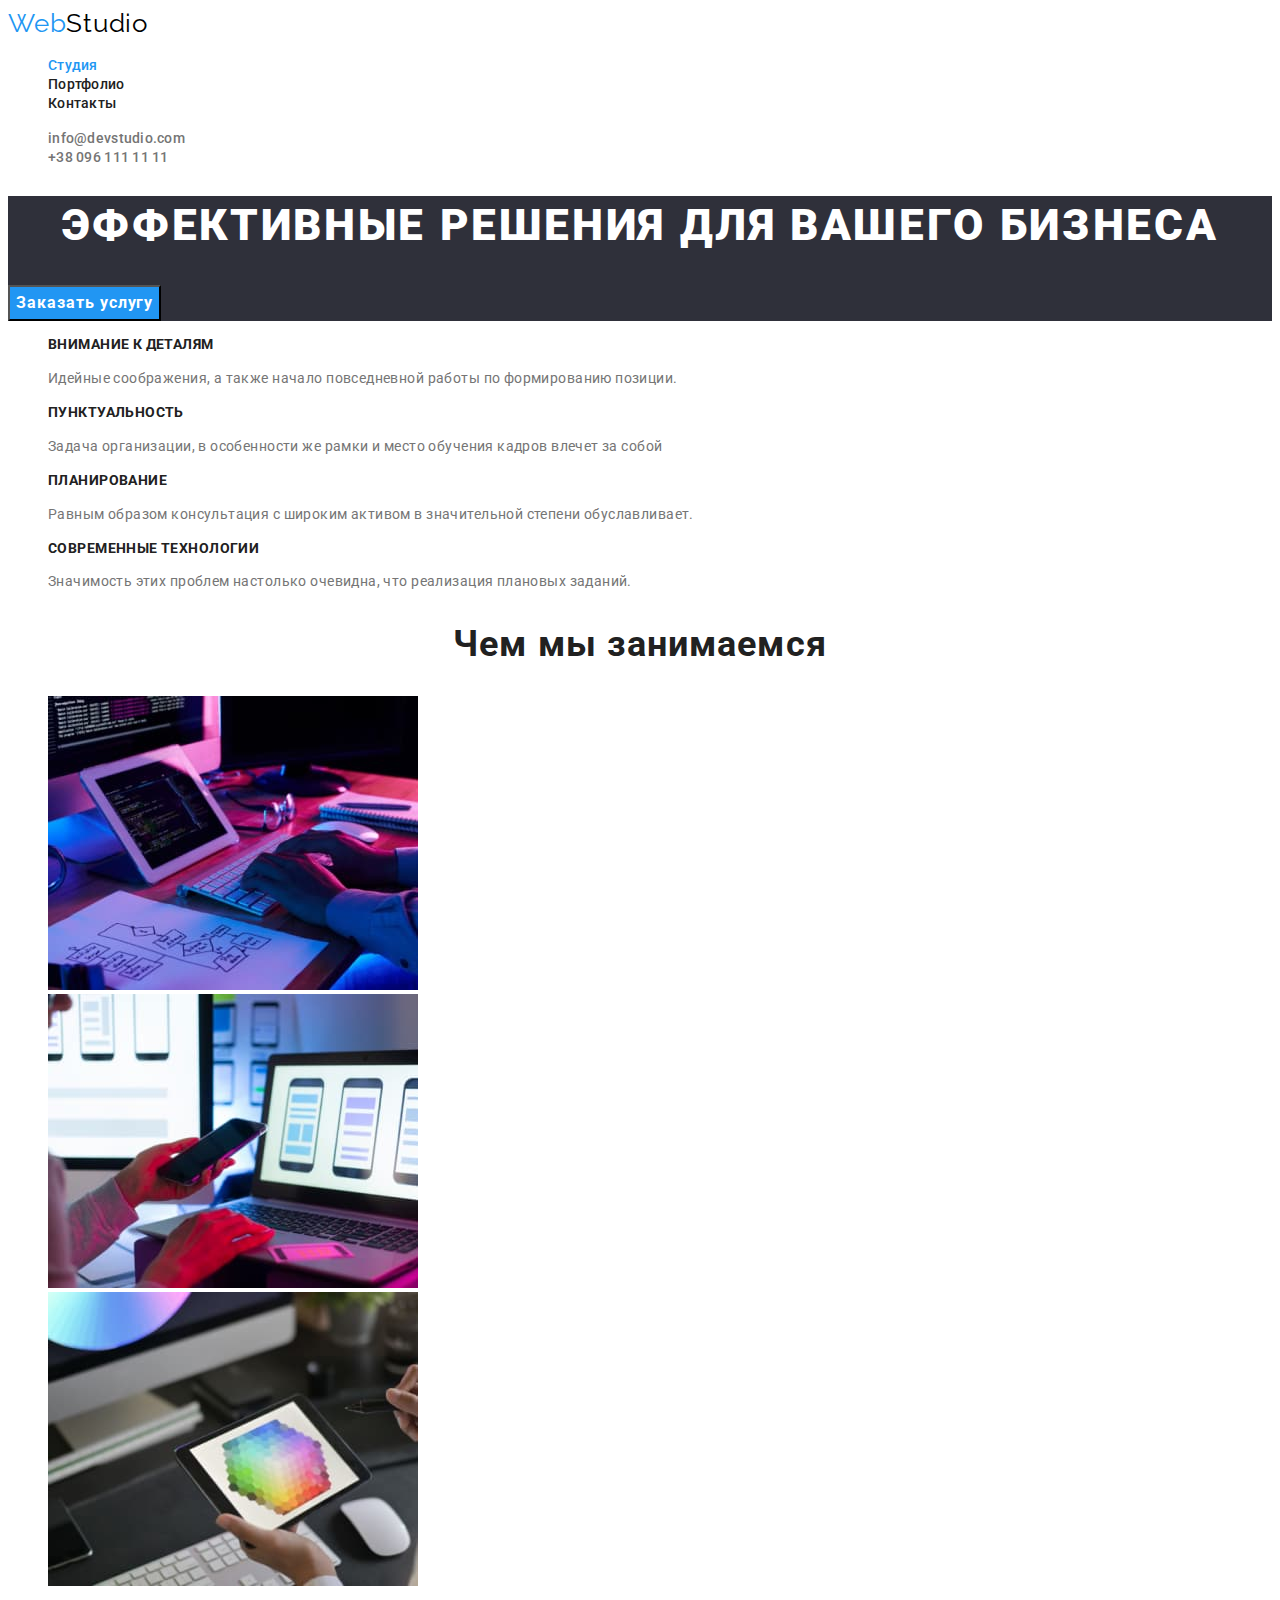
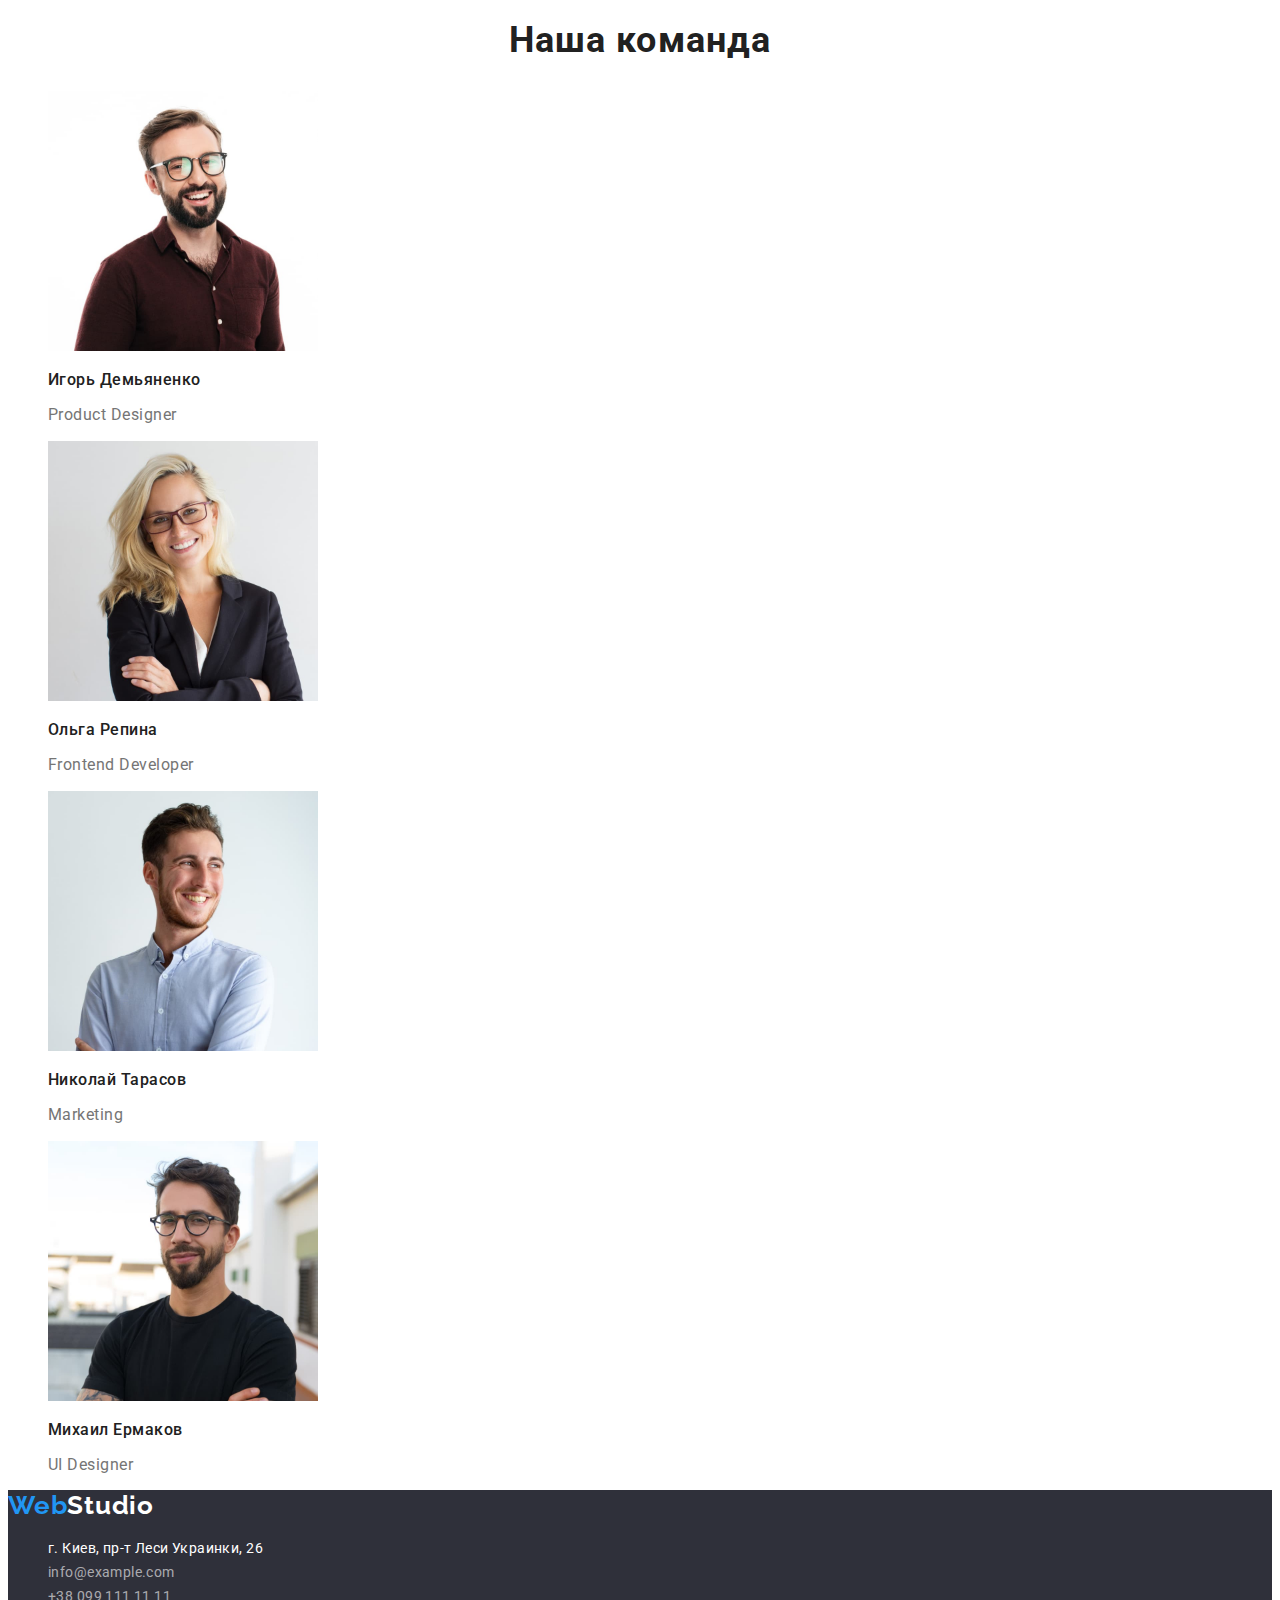
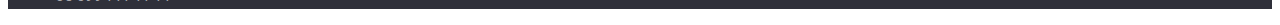
<file: index.html>
<!DOCTYPE html>
<html lang="ru">
<head>
    <meta charset="UTF-8">
    <meta http-equiv="X-UA-Compatible" content="IE=edge">
    <meta name="viewport" content="width=device-width, initial-scale=1.0">
    <title>Webstudio</title>
    <link rel="preconnect" href="https://fonts.googleapis.com">
    <link rel="preconnect" href="https://fonts.gstatic.com" crossorigin>
    <link href="https://fonts.googleapis.com/css2?family=Raleway:wght@700&family=Roboto:wght@400;500;700;900&display=swap"
        rel="stylesheet">
    <link rel="stylesheet" href="./css/styles.css">
</head>
<body>
    <header class="header">
        <nav class="navigation">
            <a class="header-logo" href="./index.html"><span class="current">Web</span>Studio</a>
                <ul class="header-list list">
                    <li class="navigation-item"><a href="./index.html" class="navigation-link color"> <span class="current">Студия</span></a></li>
                    <li class="navigation-item"><a href="./portfolio.html" class="navigation-link">Портфолио</a></li>
                    <li class="navigation-item"><a href="" class="navigation-link">Контакты</a></li>
                </ul>
        </nav>
            <ul class="header-link list">
                <li class="header-item"><a href="mailto:info@devstudio.com" class="header-link-mail">info@devstudio.com</a></li>
                <li class="header-item"><a href="tel:+380961111111" class="header-link-tel">+38 096 111 11 11</a> </li>
            </ul>
    </header>
    <main>
        <section class="hero"> 
            <h1 class="hero-slogan">Эффективные решения для вашего бизнеса</h1>
            <button type="button" class="hero-btn">Заказать услугу</button>          
        </section>
            
        <section class="about">
            <h2 class="visually-hidden">Наши преимущества</h2>
            <ul class="about-list list">
                <li class="about-item">
                    <h3 class="about-subtitle">Внимание к деталям</h3>
                    <p class="about-desc">Идейные соображения, а также начало повседневной работы по формированию позиции.</p>
                </li>
                <li class="about-item">
                    <h3 class="about-subtitle">Пунктуальность</h3>
                    <p class="about-desc">Задача организации, в особенности же рамки и место обучения кадров влечет за собой</p>
                </li>
                <li>
                    <h3 class="about-subtitle">Планирование</h3>
                    <p class="about-desc">Равным образом консультация с широким активом в значительной степени обуславливает.</p>
                </li>
                <li class="about-item">
                    <h3 class="about-subtitle">Современные технологии</h3>
                    <p class="about-desc">Значимость этих проблем настолько очевидна, что реализация плановых заданий.</p>
                </li>
            </ul>
        </section>

        <section class="about-tasks">
            <h2 class="title">Чем мы занимаемся</h2>
            <ul class="about-tasks-list list">
                <li class="about-tasks-item"><img src="./images/box-1.jpg" alt="creating products" width="370" height="294"></li> 
                <li class="about-tasks-item"><img src="./images/box-2.jpg" alt="creating products" width="370" height="294"></li>
                <li class="about-tasks-item"><img src="./images/box-3.jpg" alt="creating products" width="370" height="294"></li>
            </ul>
        </section>
        <section class="about-team">
            <h2 class="title">Наша команда</h2>
            <ul class="about-team-list list">
                <li class="about-team-item">
                    <img src="./images/img-1.jpg" alt="teammate" width="270" height="260">
                    <h3  class="workman">Игорь Демьяненко</h3>
                    <p class="speciality" lang="en">Product Designer</p>
                </li>
                <li class="about-team-item">
                    <img src="./images/img-2.jpg" alt="teammate" width="270" height="260">
                    <h3 class="workman">Ольга Репина</h3>
                    <p class="speciality" lang="en">Frontend Developer</p>
                </li>
                <li class="about-team-item">
                    <img src="./images/img-3.jpg" alt="teammate" width="270" height="260">
                    <h3 class="workman">Николай Тарасов</h3>
                    <p class="speciality" lang="en">Marketing</p>
                </li>
                <li class="about-team-item">
                    <img src="./images/img-4.jpg" alt="teammate" width="270" height="260">
                    <h3 class="workman">Михаил Ермаков</h3>
                    <p class="speciality" lang="en">UI Designer</p>
                </li>
            </ul>
        </section>
    </main>
    <footer class="footer">
            <a class="footer-logo" href="./index.html"><span class="current">Web</span>Studio</a>
            <address>
                <ul class="footer-list list">
                    <li>
                        <a class="footer-item-map" href="https://goo.gl/maps/9u9kL7aFhhk2bSxa9" target="_blank" rel="noopener noreferrer nofollow">г. Киев, пр-т Леси Украинки, 26</a>
                    </li>
                    <li>
                        <a class="footer-item" href="mailto:info@example.com">info@example.com</a>
                    </li>
                    <li>
                        <a class="footer-item" href="tel:+380991111111">+38 099 111 11 11</a>
                    </li>
                </ul>
            </address>
    </footer>
</body>
</html>
</file>
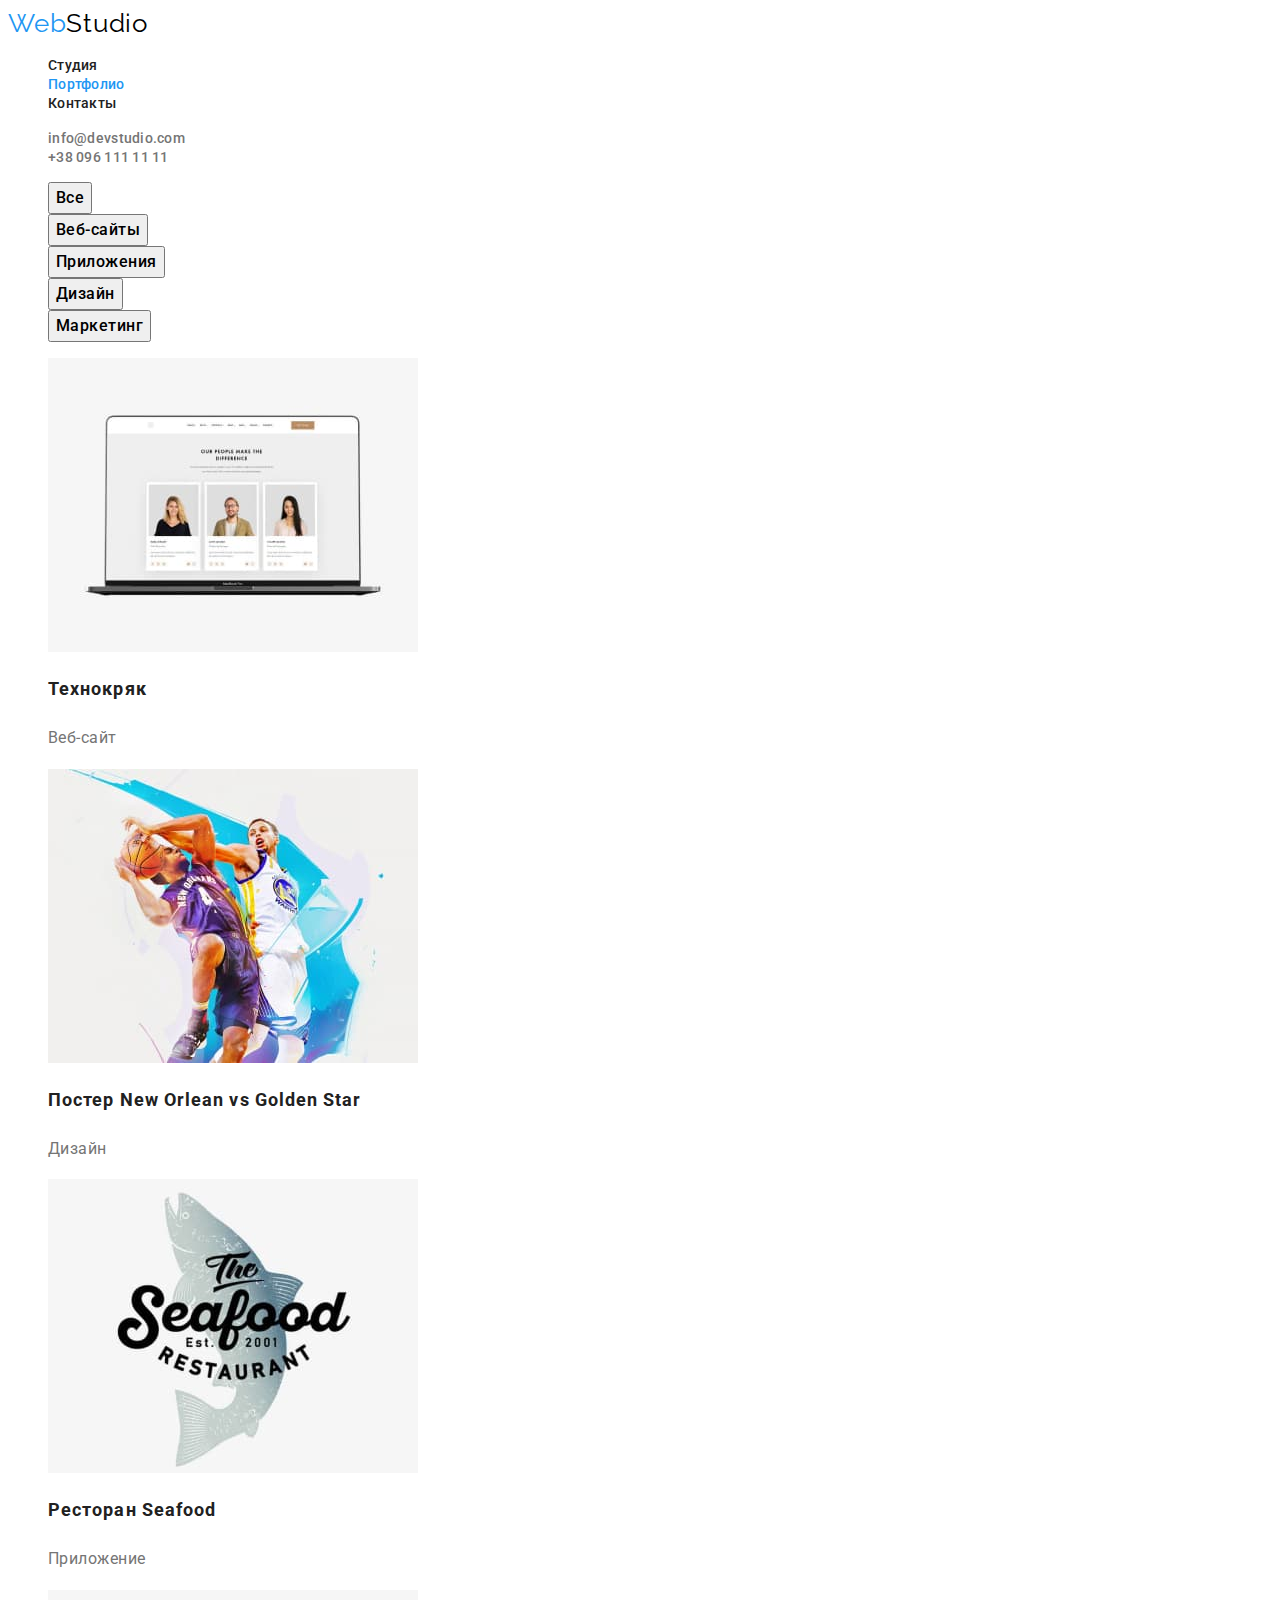
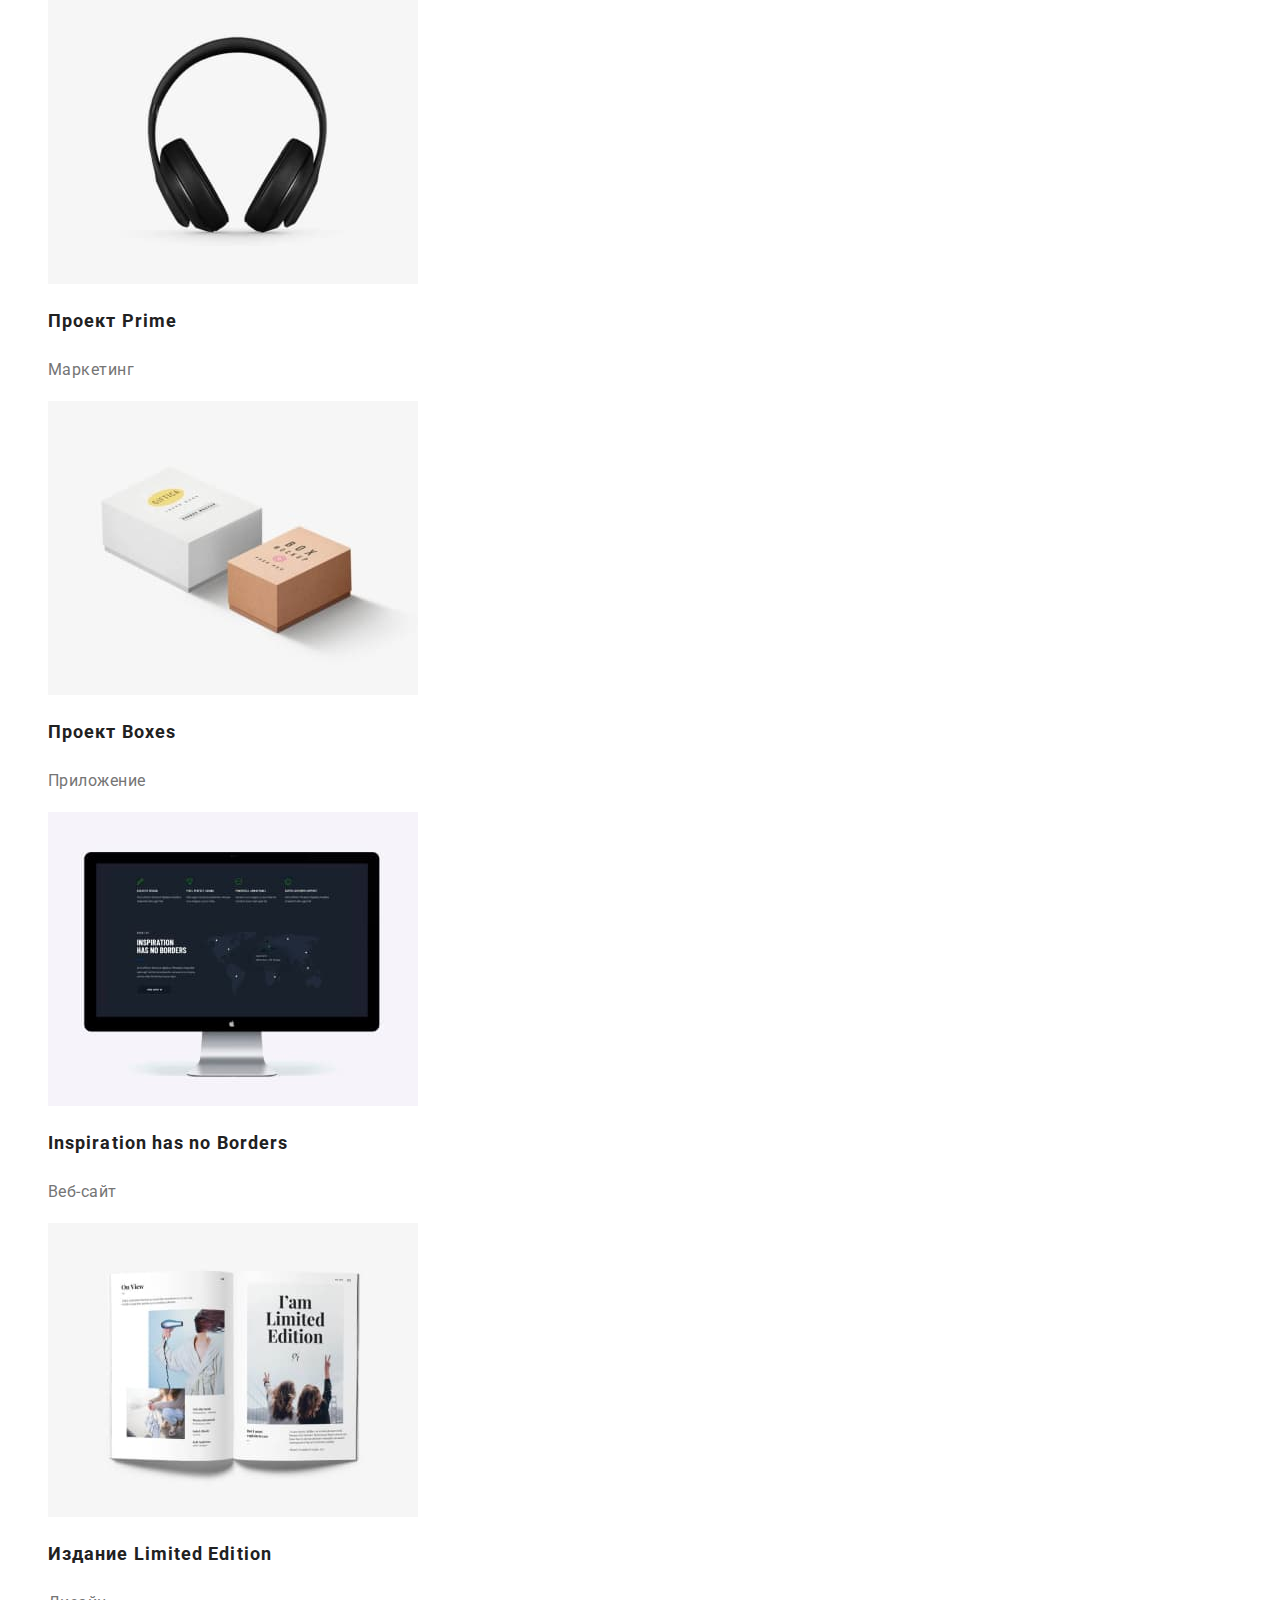
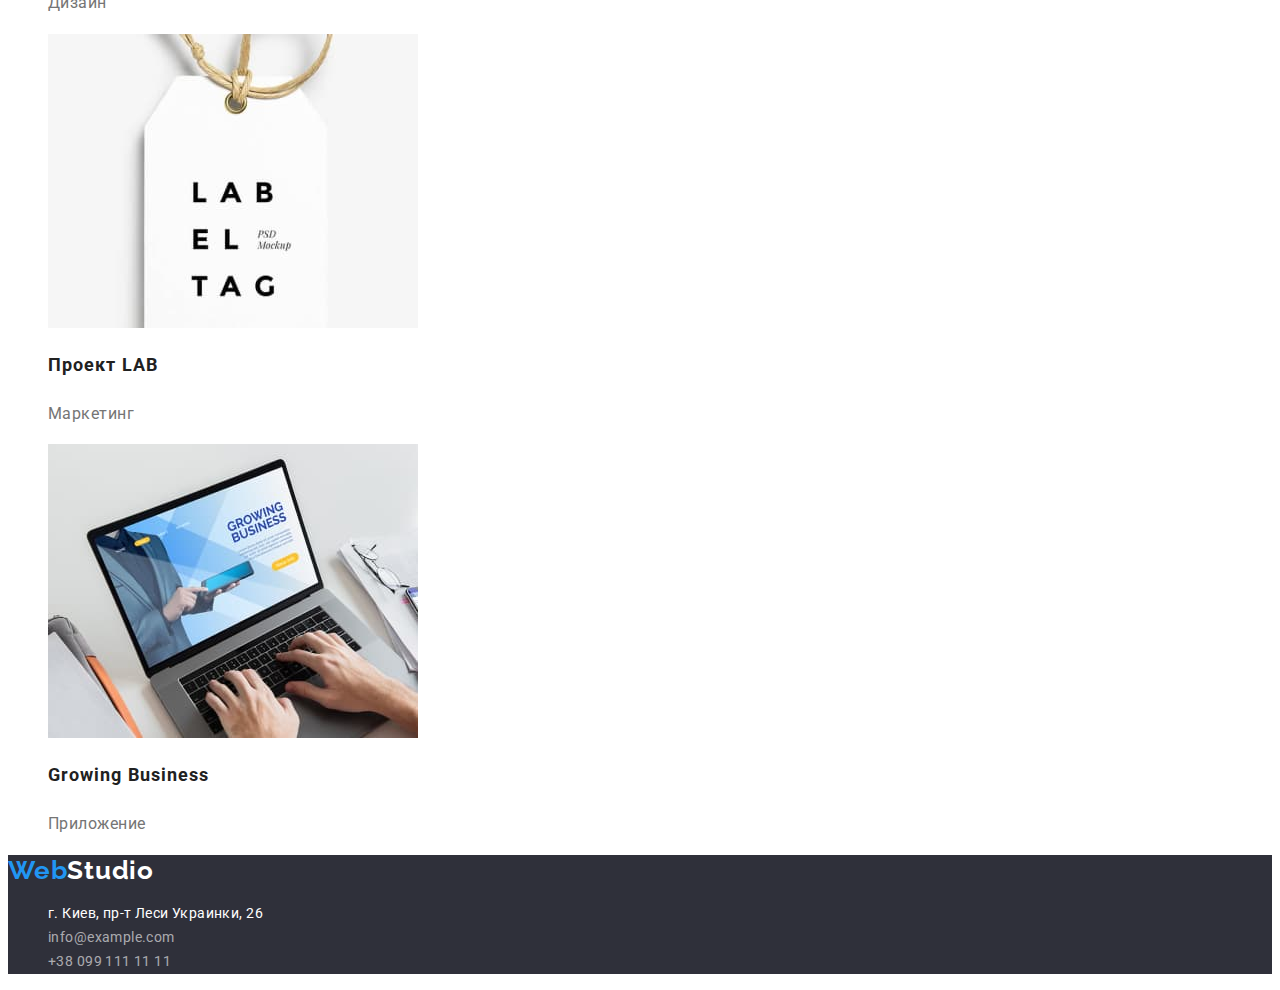
<file: portfolio.html>
<!DOCTYPE html>
<html lang="ru">

<head>
    <meta charset="UTF-8">
    <meta http-equiv="X-UA-Compatible" content="IE=edge">
    <meta name="viewport" content="width=device-width, initial-scale=1.0">
    <title>Webstudio</title>
    <link rel="preconnect" href="https://fonts.googleapis.com">
    <link rel="preconnect" href="https://fonts.gstatic.com" crossorigin>
    <link
        href="https://fonts.googleapis.com/css2?family=Raleway:wght@700&family=Roboto:wght@400;500;700;900&display=swap"
        rel="stylesheet">
    <link rel="stylesheet" href="./css/styles.css">
</head>

<body>
    <header class="header">
        <nav class="navigation">
            <a class="header-logo" href="./index.html"><span class="current">Web</span>Studio</a>
            <ul class="header-list list">
                <li class="navigation-item"><a href="./index.html" class="navigation-link">Студия</a></li>
                <li class="navigation-item"><a href="./portfolio.html" class="navigation-link"> <span class="current">Портфолио</span></a></li>
                <li class="navigation-item"><a href="" class="navigation-link">Контакты</a></li>
            </ul>
        </nav>
        <ul class="header-link list">
            <li class="header-item"><a href="mailto:info@devstudio.com"
                    class="header-link-mail">info@devstudio.com</a></li>
            <li class="header-item"><a href="tel:+380961111111" class="header-link-tel">+38 096 111 11 11</a> </li>
        </ul>
    </header>
    <main>
        <section class="filter">
            <h1 class="visually-hidden" >Portfolio</h1>
            <ul class="filter-list list">
                <li class="filter-item"><button type="button" class="filter-btn">Все</button></li>
                <li class="filter-item"><button type="button" class="filter-btn">Веб-сайты</button></li>
                <li class="filter-item"><button type="button" class="filter-btn">Приложения</button></li>
                <li class="filter-item"><button type="button" class="filter-btn">Дизайн</button></li>
                <li class="filter-item"><button type="button" class="filter-btn">Маркетинг</button></li>
            </ul>

            <ul class="projects-list list">
                <li class="projects-item">
                    <a href=""><img width="370" height="294" src="./images/pic-1.jpg" alt="Web_site">
                    <h2 class="project-name">Технокряк</h2>
                    <p class="project-type">Веб-сайт</p>
                    <p class="visually-hidden">
                    Технокряк это современная площадка распространения коронавируса. Компании используют эту платформу для цифрового
                    шпионажа и атак на защищённые сервера конкурентов.
                    </p></a>
                </li>
                <li class="project-item">
                    <a href=""><img width="370" height="294" src="./images/pic-2.jpg" alt="design">
                    <h2 class="project-name">Постер <span lang="en">New Orlean vs Golden Star</span></h2>
                    <p class="project-type">Дизайн</p>
                    <p class="visually-hidden">
                    Технокряк это современная площадка распространения коронавируса. Компании используют эту платформу для цифрового
                    шпионажа и атак на защищённые сервера конкурентов.
                    </p></a>
                </li>
                <li class="project-item">
                    <a href=""><img width="370" height="294" src="./images/pic-3.jpg" alt="application">
                    <h2 class="project-name">Ресторан <span lang="en">Seafood</span></h2>
                    <p class="project-type">Приложение</p>
                    <p class="visually-hidden">
                    Технокряк это современная площадка распространения коронавируса. Компании используют эту платформу для цифрового
                    шпионажа и атак на защищённые сервера конкурентов.
                    </p></a>
                </li>
                <li class="project-item">
                    <a href=""><img width="370" height="294" src="./images/pic-4.jpg" alt="marketing">
                    <h2 class="project-name">Проект Prime</h2>
                    <p class="project-type">Маркетинг</p>
                    <p class="visually-hidden">
                    Технокряк это современная площадка распространения коронавируса. Компании используют эту платформу для цифрового
                    шпионажа и атак на защищённые сервера конкурентов.
                    </p></a>
                </li>
                <li class="project-item">
                    <a href=""><img width="370" height="294" src="./images/pic-5.jpg" alt="application">
                    <h2 class="project-name">Проект <span lang="en">Boxes</span></h2>
                    <p class="project-type">Приложение</p>
                    <p class="visually-hidden">
                    Технокряк это современная площадка распространения коронавируса. Компании используют эту платформу для цифрового
                    шпионажа и атак на защищённые сервера конкурентов.
                    </p></a>
                </li>
                <li class="project-item">
                    <a href=""><img width="370" height="294" src="./images/pic-6.jpg" alt="web_site">
                    <h2 class="project-name"><span lang="en">Inspiration has no Borders</span></h2>
                    <p class="project-type">Веб-сайт</p>
                    <p class="visually-hidden">
                    Технокряк это современная площадка распространения коронавируса. Компании используют эту платформу для цифрового
                    шпионажа и атак на защищённые сервера конкурентов.
                    </p></a>
                </li>
                <li class="project-item">
                    <a href=""><img width="370" height="294" src="./images/pic-7.jpg" alt="design">
                    <h2 class="project-name">Издание <span lang="en">Limited Edition</span></h2>
                    <p class="project-type">Дизайн</p>
                    <p class="visually-hidden">
                    Технокряк это современная площадка распространения коронавируса. Компании используют эту платформу для цифрового
                    шпионажа и атак на защищённые сервера конкурентов.
                    </p></a>
                </li>
                <li class="project-item">
                    <a href=""><img width="370" height="294" src="./images/pic-8.jpg" alt="marketing">
                    <h2 class="project-name">Проект <span lang="en">LAB</span></h2>
                    <p class="project-type">Маркетинг</p>
                    <p class="visually-hidden">
                    Технокряк это современная площадка распространения коронавируса. Компании используют эту платформу для цифрового
                    шпионажа и атак на защищённые сервера конкурентов.
                    </p></a>
                </li>
                <li class="project-item">
                    <a href=""><img width="370" height="294" src="./images/pic-9.jpg" alt="application">
                    <h2 class="project-name"><span lang="en">Growing Business</span></h2>
                    <p class="project-type">Приложение</p>
                    <p class="visually-hidden">
                    Технокряк это современная площадка распространения коронавируса. Компании используют эту платформу для цифрового
                    шпионажа и атак на защищённые сервера конкурентов.
                    </p></a>
                </li>
            </ul>
        </section>
    </main>
    <footer class="footer">
        <a class="footer-logo" href="http://127.0.0.1:5500/index.html"><span class="current">Web</span>Studio</a>
        <address>
            <ul class="footer-list list">
                <li>
                    <a class="footer-item-map" href="https://goo.gl/maps/9u9kL7aFhhk2bSxa9" target="_blank"
                        rel="noopener noreferrer nofollow">г. Киев, пр-т Леси Украинки, 26</a>
                </li>
                <li>
                    <a class="footer-item" href="mailto:info@example.com">info@example.com</a>
                </li>
                <li>
                    <a class="footer-item" href="tel:+380991111111">+38 099 111 11 11</a>
                </li>
            </ul>
        </address>
    </footer>
</body>

</html>
</file>
<file: css/styles.css>
:root {
    --accent-color: #2196F3;
    --header-logo-color: #000000;
    --navigation-text-color: #212121;
    --header-text-color: #757575;
    --hero-text-color: #FFFFFF;
    --hero-back-color: #2196F3;
    --about-subtitle-color: #212121;
    --about-desc-color: #757575;
    --title-text-color: #212121;
    --footer-logo-color: #FFFFFF;
    --footer-text-color: #FFFFFF;
    --footer-links-color: rgba(255, 255, 255, 0.6);
    --body-background-color: #2F303A;
    --filter-title-color:#212121;
}

body {
    font-family: "Roboto", sans-serif;
    color:#212121;
}

a {
    text-decoration: none;
}

.list { 
list-style: none;
}

.visually-hidden {
  position: absolute;
  white-space: nowrap;
  width: 1px;
  height: 1px;
  overflow: hidden;
  border: 0;
  padding: 0;
  clip: rect(0 0 0 0);
  clip-path: inset(50%);
  margin: -1px;
}

/* -----HEADER -----*/

.header-logo {
    font-family: "Raleway", sans-serif;
    font-size: 26px;
    line-height: 1.2;
    letter-spacing: 0.03em;
    color: var(--header-logo-color);
}

.current {
    color: var(--accent-color);
}

.navigation-link {
    font-weight: 500;
    font-size: 14px;
    line-height: 1.14;
    letter-spacing: 0.02em;
    color: var(--navigation-text-color);
}

.navigation-link:hover,
.navigation-link:focus {
    color: var(--accent-color);
}

.header-link-mail, .header-link-tel {
    font-weight: 500;
    font-size: 14px;
    line-height: 1.14;
    letter-spacing: 0.02em;
    color: var(--header-text-color);
}

.header-link-mail:hover, .header-link-tel:hover, .header-link-mail:focus, .header-link-tel:focus{
    color: var(--accent-color);
}

/* -----MAIN-STUDIO----- */

.hero {
    background-color: var(--body-background-color);
}
.hero-slogan {
    font-weight: 900;
    font-size: 44px;
    line-height: 1.36;
    text-align: center;
    letter-spacing: 0.06em;
    text-transform: uppercase;
    color: var(--hero-text-color);
}
.hero-btn {
cursor: pointer;
font-family: inherit
;font-weight: 700;
font-size: 16px;
line-height: 1.87;
display: flex;
align-items: center;
text-align: center;
letter-spacing: 0.06em;
background-color: var(--accent-color);
color: var(--hero-text-color); 
}

/* .hero-btn:hover, .hero-btn:focus {
    background-color: var(--accent-color);
    color: var(--hero-text-color); 
} */
.about-subtitle {
    font-weight: bold;
    font-size: 14px;
    line-height: 1.14;
    letter-spacing: 0.03em;
    text-transform: uppercase;
    color: var(--about-subtitle-color);
}
.about-desc {
    font-size: 14px;
    line-height: 1.71;
    letter-spacing: 0.03em;
    color: var(--about-desc-color);
}
.title {

    font-size: 36px;
    line-height: 1.16;
    text-align: center;
    letter-spacing: 0.03em;
    color: var(--title-text-color);
}
.workman {
    font-weight: 500;
    font-size: 16px;
    line-height: 1.18;
    letter-spacing: 0.03em;
    color: var(--title-text-color);
}

.speciality {
font-size: 16px;
line-height: 1.18;
letter-spacing: 0.03em;
color: var(--about-desc-color);
}

/* -------FOOTER------- */

.footer {
background-color: var(--body-background-color);
}

.footer-logo {
font-family: "Raleway", sans-serif;
font-weight: 700;
font-size: 26px;
line-height: 1.19;
letter-spacing: 0.03em;
color: var(--footer-logo-color);
}

.footer-item-map {
font-style: normal;
font-size: 14px;
line-height: 1.71;
letter-spacing: 0.03em;
color: white;
}

.footer-item {
font-style: normal;
font-size: 14px;
line-height: 1.71;
letter-spacing: 0.03em;
color: var(--footer-links-color);
}

.footer-item-map:hover, .footer-item:hover, .footer-item-map:focus, .footer-item:focus {
    color: var(--accent-color);
}

/* ------MAIN-PORTFOLIO ------- */

.filter-btn {
cursor: pointer;
font-family: inherit;    
font-weight: 500;
font-size: 16px;
line-height: 1.62;
text-align: center;
letter-spacing: 0.03em;
}

.filter-btn:hover, .filter-btn:focus {
    color: var(--hero-text-color);
    background-color: var(--accent-color);
}

.project-name {

font-size: 18px;
line-height: 2.00;
letter-spacing: 0.06em;
color: var(--filter-title-color);
}

.project-type {
font-size: 16px;
line-height: 1.87;
letter-spacing: 0.03em;
color: var(--about-desc-color);
}
</file>
